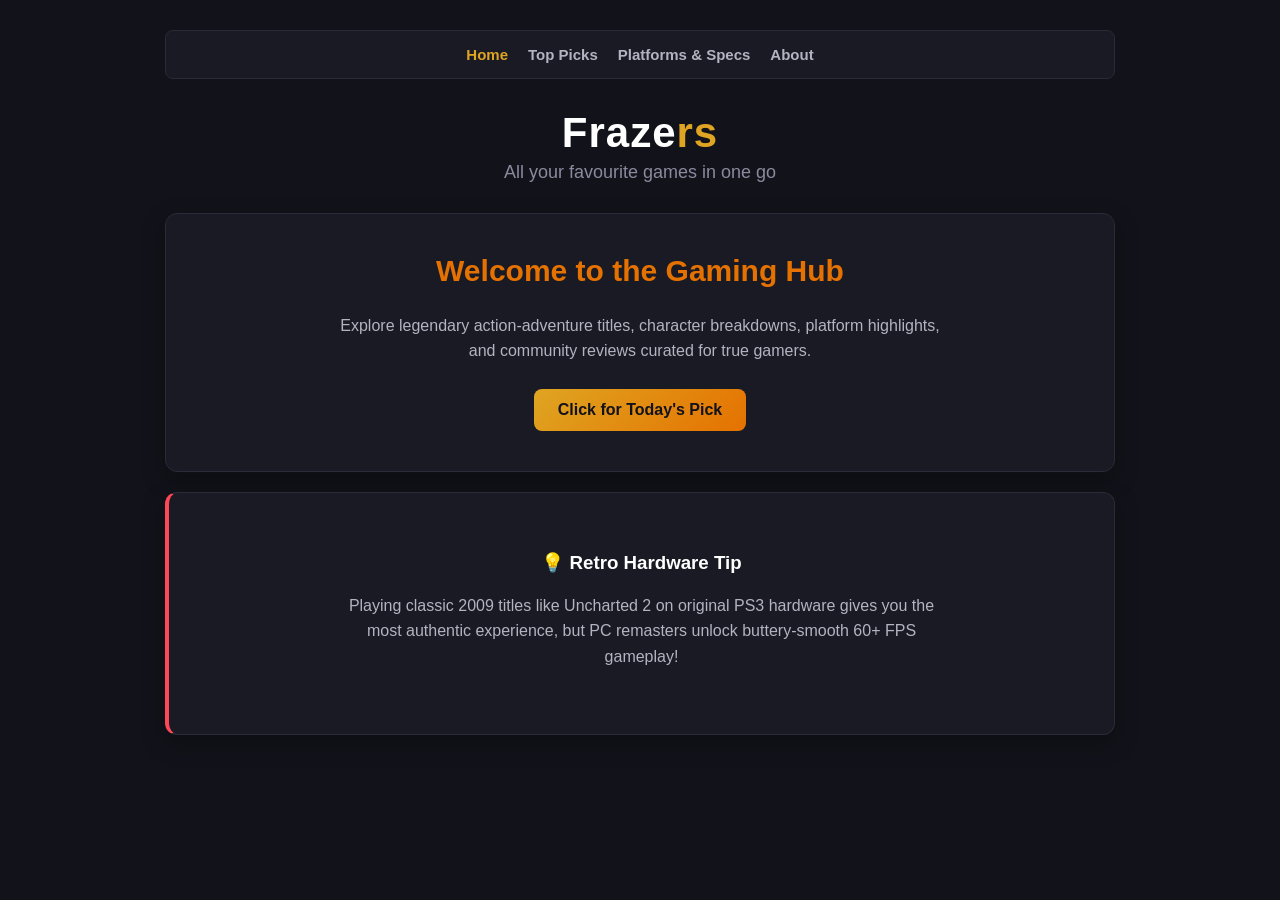
<file: index.html>
<!-- 
  Name: Ahmad Danyal
  Roll Number: i263259
  Section: E
-->
<!DOCTYPE html>
<html lang="en">
<head>
    <meta charset="UTF-8">
    <title>Frazers - Home</title>
    <link rel="stylesheet" href="style.css">
</head>
<body>

    <nav>
        <a href="index.html" class="active">Home</a>
        <a href="top-picks.html">Top Picks</a>
        <a href="platforms.html">Platforms &amp; Specs</a>
        <a href="about.html">About</a>
    </nav>
    
    <div style="text-align: center; margin-bottom: 30px;">
        <h1>Fraze<span>rs</span></h1>
        <div class="tagline">All your favourite games in one go</div>
    </div>

    <div class="hero-card">
        <h2>Welcome to the Gaming Hub</h2>
        <p>Explore legendary action-adventure titles, character breakdowns, platform highlights, and community reviews curated for true gamers.</p>
        <button onclick="goToTodaysPick()">Click for Today's Pick</button>
    </div>

    <div class="hero-card" style="margin-top: 20px; border-left: 4px solid #ff4757;">
        <h3>💡 Retro Hardware Tip</h3>
        <p>Playing classic 2009 titles like Uncharted 2 on original PS3 hardware gives you the most authentic experience, but PC remasters unlock buttery-smooth 60+ FPS gameplay!</p>
    </div>
   
    <script>
        function goToTodaysPick() {
            window.location.href = "top-picks.html";
        }
    </script>
</body>
</html>
</file>
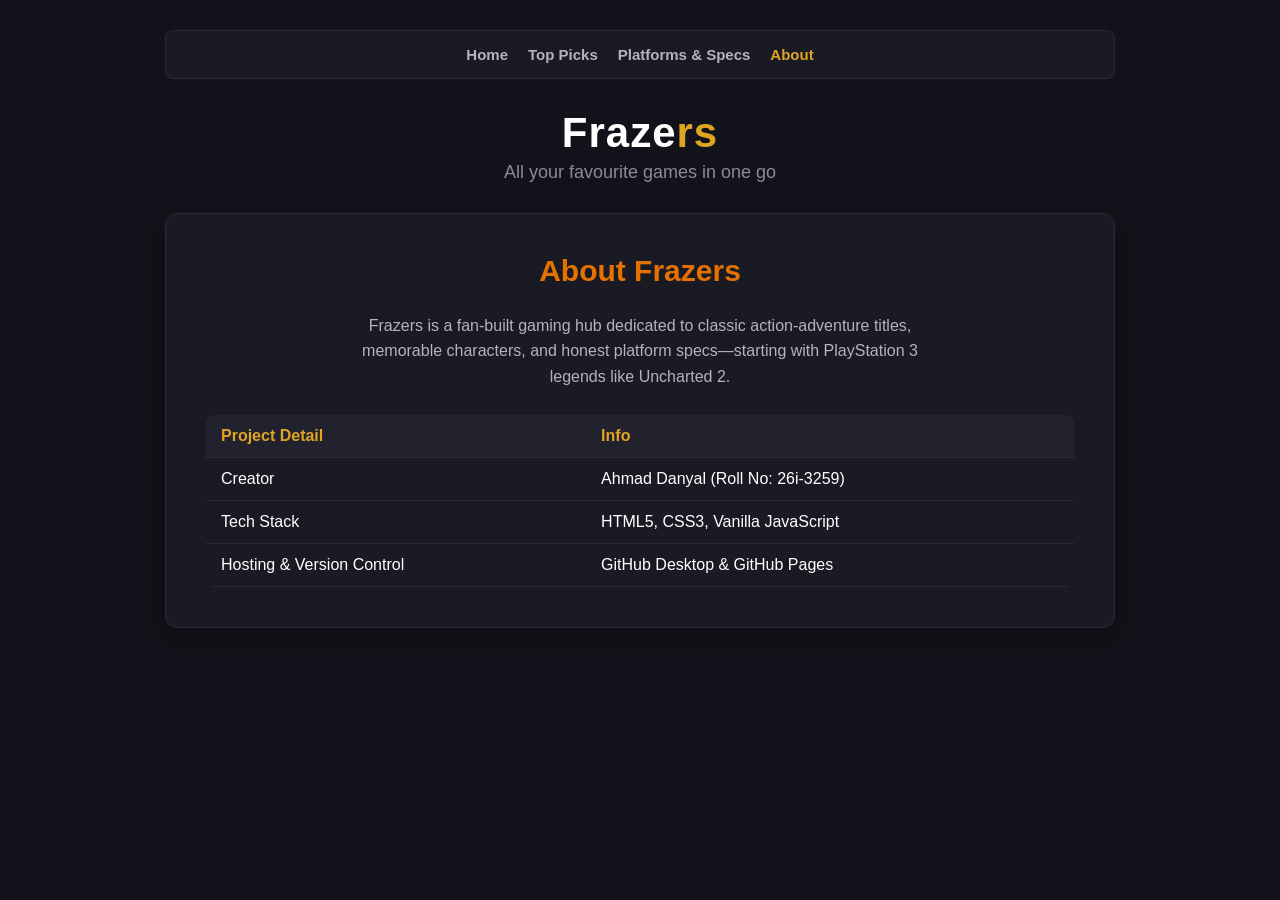
<file: about.html>
<!-- 
  Name: Ahmad Danyal
  Roll Number: 26i-3259
  Section: E
-->
<!DOCTYPE html>
<html lang="en">
<head>
    <meta charset="UTF-8">
    <title>Frazers - About</title>
    <link rel="stylesheet" href="style.css">
</head>
<body>

    <nav>
        <a href="index.html">Home</a>
        <a href="top-picks.html">Top Picks</a>
        <a href="platforms.html">Platforms &amp; Specs</a>
        <a href="about.html" class="active">About</a>
    </nav>

    <div style="text-align: center; margin-bottom: 30px;">
        <h1>Fraze<span>rs</span></h1>
        <div class="tagline">All your favourite games in one go</div>
    </div>

    <div class="hero-card">
        <h2>About Frazers</h2>
        <p>Frazers is a fan-built gaming hub dedicated to classic action-adventure titles, memorable characters, and honest platform specs—starting with PlayStation 3 legends like Uncharted 2.</p>

        <table>
            <tr>
                <th>Project Detail</th>
                <th>Info</th>
            </tr>
            <tr>
                <td>Creator</td>
                <td>Ahmad Danyal (Roll No: 26i-3259)</td>
            </tr>
            <tr>
                <td>Tech Stack</td>
                <td>HTML5, CSS3, Vanilla JavaScript</td>
            </tr>
            <tr>
                <td>Hosting &amp; Version Control</td>
                <td>GitHub Desktop &amp; GitHub Pages</td>
            </tr>
        </table>

    </div>

    

</body>
</html>
</file>
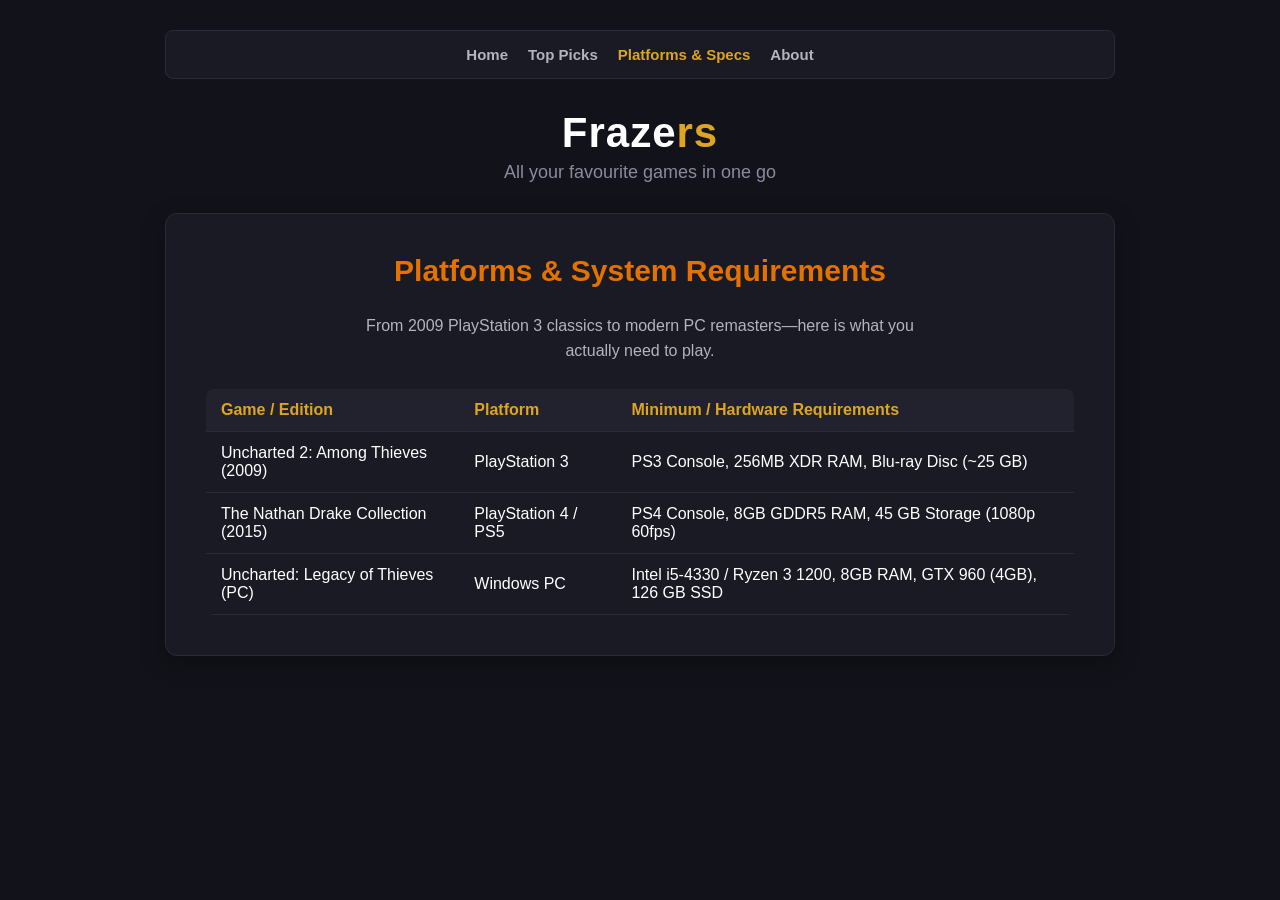
<file: platforms.html>
<!-- 
  Name: Ahmad Danyal
  Roll Number: 26i-3259
  Section: E
-->
<!DOCTYPE html>
<html lang="en">
<head>
    <meta charset="UTF-8">
    <title>Frazers - Platforms &amp; Specs</title>
    <link rel="stylesheet" href="style.css">
</head>
<body>

    <nav>
        <a href="index.html">Home</a>
        <a href="top-picks.html">Top Picks</a>
        <a href="platforms.html" class="active">Platforms &amp; Specs</a>
        <a href="about.html">About</a>
    </nav>

    <div style="text-align: center; margin-bottom: 30px;">
        <h1>Fraze<span>rs</span></h1>
        <div class="tagline">All your favourite games in one go</div>
    </div>

    <div class="hero-card">
        <h2>Platforms &amp; System Requirements</h2>
        <p>From 2009 PlayStation 3 classics to modern PC remasters—here is what you actually need to play.</p>
        
        <table>
            <tr>
                <th>Game / Edition</th>
                <th>Platform</th>
                <th>Minimum / Hardware Requirements</th>
            </tr>
            <tr>
                <td>Uncharted 2: Among Thieves (2009)</td>
                <td>PlayStation 3</td>
                <td>PS3 Console, 256MB XDR RAM, Blu-ray Disc (~25 GB)</td>
            </tr>
            <tr>
                <td>The Nathan Drake Collection (2015)</td>
                <td>PlayStation 4 / PS5</td>
                <td>PS4 Console, 8GB GDDR5 RAM, 45 GB Storage (1080p 60fps)</td>
            </tr>
            <tr>
                <td>Uncharted: Legacy of Thieves (PC)</td>
                <td>Windows PC</td>
                <td>Intel i5-4330 / Ryzen 3 1200, 8GB RAM, GTX 960 (4GB), 126 GB SSD</td>
            </tr>
        </table>

    </div>

    
</body>
</html>
</file>
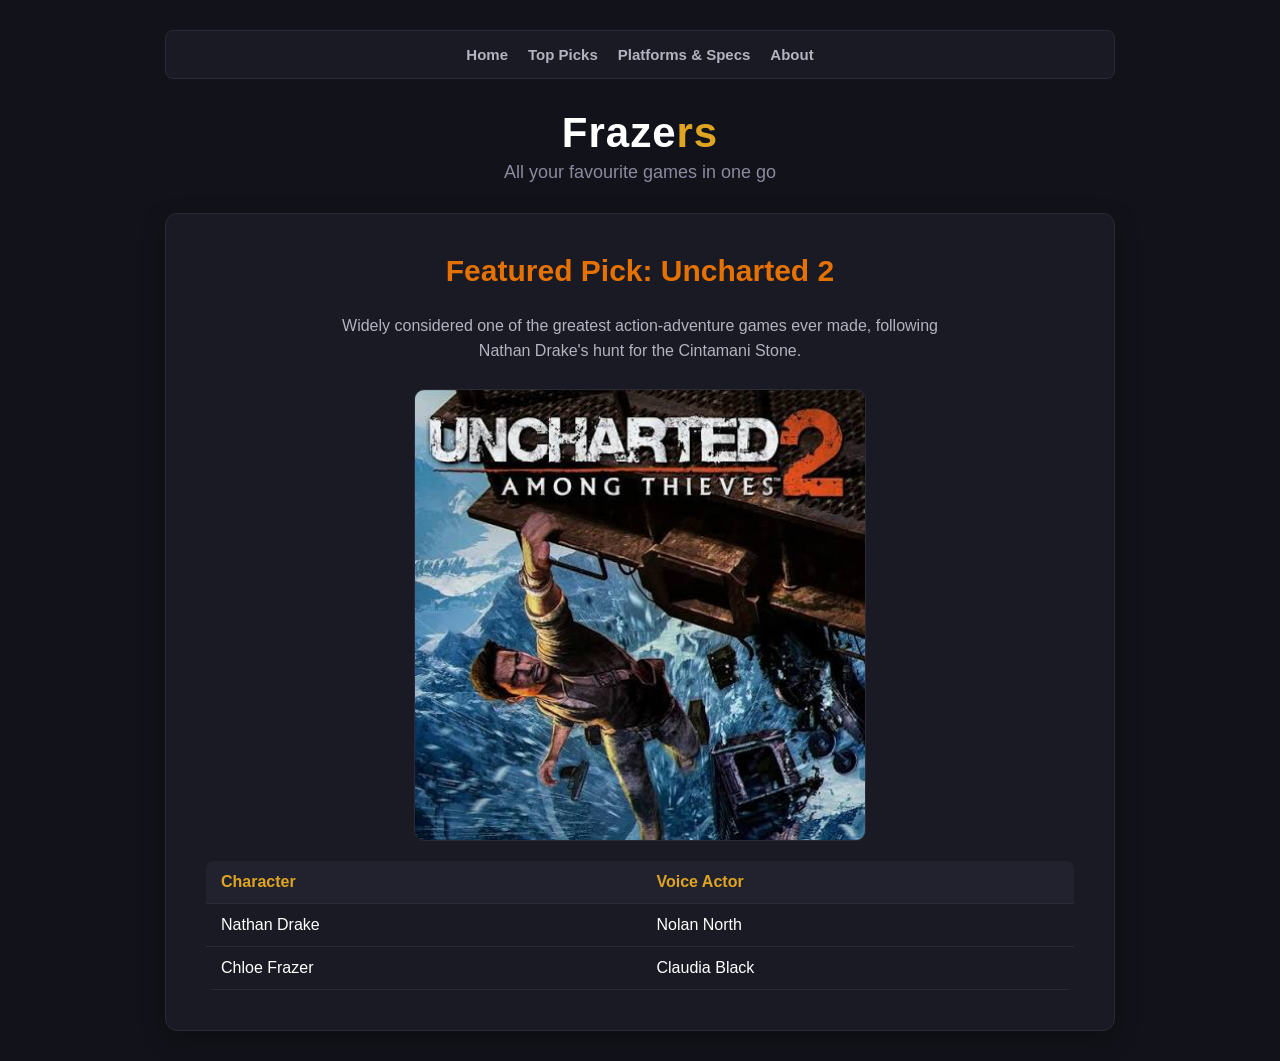
<file: top-picks.html>
<!-- 
  Name:Ahmad Danyal
  Roll Number:26i-3259
  Section: E
-->
<!DOCTYPE html>
<html lang="en">
<head>
    <meta charset="UTF-8">
    <title>Frazers - Top Picks</title>
    <link rel="stylesheet" href="style.css">
</head>
<body>

    <nav>
        <a href="index.html">Home</a>
        <a href="top-picks.html">Top Picks</a>
        <a href="platforms.html">Platforms &amp; Specs</a>
        <a href="about.html">About</a>
    </nav>

    <div style="text-align: center; margin-bottom: 30px;">
        <h1>Fraze<span>rs</span></h1>
        <div class="tagline">All your favourite games in one go</div>
    </div>

    <div class="hero-card">
        <h2>Featured Pick: Uncharted 2</h2>
        <p>Widely considered one of the greatest action-adventure games ever made, following Nathan Drake's hunt for the Cintamani Stone.</p>
        
        <img src="uncharted-2-pic.jpg" alt="Uncharted 2" style="max-width: 450px; width: 100%; border-radius: 10px; margin: 20px auto; display: block; border: 1px solid #2a2a38;">

        <table>
            <tr>
                <th>Character</th>
                <th>Voice Actor</th>
            </tr>
            <tr>
                <td>Nathan Drake</td>
                <td>Nolan North</td>
            </tr>
            <tr>
                <td>Chloe Frazer</td>
                <td>Claudia Black</td>
            </tr>
        </table>

       
    </div>

   

    <script>
        function recommend() {
            window.alert("You recommended Uncharted 2: Among Thieves! Classic choice.");
        }
    </script>
</body>
</html>
</file>
<file: style.css>
body {
    background-color: #12121a;
    color: #ffffff;
    font-family: 'Segoe UI', Tahoma, Geneva, Verdana, sans-serif;
    font-size: 16px;
    max-width: 950px;
    margin: 0 auto;
    padding: 30px;
}

/* Sleek Navigation Bar */
nav {
    background-color: #1a1a24;
    padding: 15px 20px;
    border-radius: 8px;
    display: flex;
    justify-content: center;
    gap: 20px;
    margin-bottom: 30px;
    border: 1px solid #2a2a38;
}

nav a {
    color: #b3b3c1;
    text-decoration: none;
    font-weight: 600;
    font-size: 15px;
    transition: color 0.2s;
}

nav a:hover, nav a.active {
    color: #dfa522;
}

/* Header Styling - Cleaner & Less Blocky */
header-container {
    text-align: center;
    margin-bottom: 40px;
}

h1 {
    font-family: 'Segoe UI', Tahoma, Geneva, Verdana, sans-serif;
    font-size: 42px;
    font-weight: 800;
    letter-spacing: 1px;
    color: #ffffff;
    margin-bottom: 5px;
}

h1 span {
    color: #dfa522;
}

.tagline {
    color: #8a8a9e;
    font-size: 18px;
}

/* Main Content Hero Card */
.hero-card {
    background-color: #1a1a24;
    border: 1px solid #2a2a38;
    border-radius: 12px;
    padding: 40px;
    text-align: center;
    box-shadow: 0 8px 24px rgba(0,0,0,0.3);
}

h2 {
    font-family: 'Segoe UI', Tahoma, Geneva, Verdana, sans-serif;
    font-size: 30px;
    color: #e57200;
    margin-top: 0;
}

p {
    color: #b3b3c1;
    line-height: 1.6;
    max-width: 600px;
    margin: 15px auto 25px auto;
}

/* Gaming Button */
button {
    background: linear-gradient(135deg, #dfa522, #e57200);
    color: #12121a;
    border-radius: 8px;
    padding: 12px 24px;
    font-weight: bold;
    font-size: 16px;
    border: none;
    cursor: pointer;
    transition: transform 0.1s, opacity 0.2s;
}

button:hover {
    opacity: 0.9;
    transform: translateY(-2px);
}

/* Tables for reviews/picks */
table {
    width: 100%;
    border-collapse: collapse;
    margin-top: 20px;
    background-color: #1a1a24;
    border-radius: 8px;
    overflow: hidden;
}

th, td {
    padding: 12px 15px;
    text-align: left;
    border-bottom: 1px solid #2a2a38;
}

th {
    background-color: #22222f;
    color: #dfa522;
}

footer {
    text-align: center;
    margin-top: 50px;
    font-size: 14px;
    color: #6c6c7d;
}
</file>
